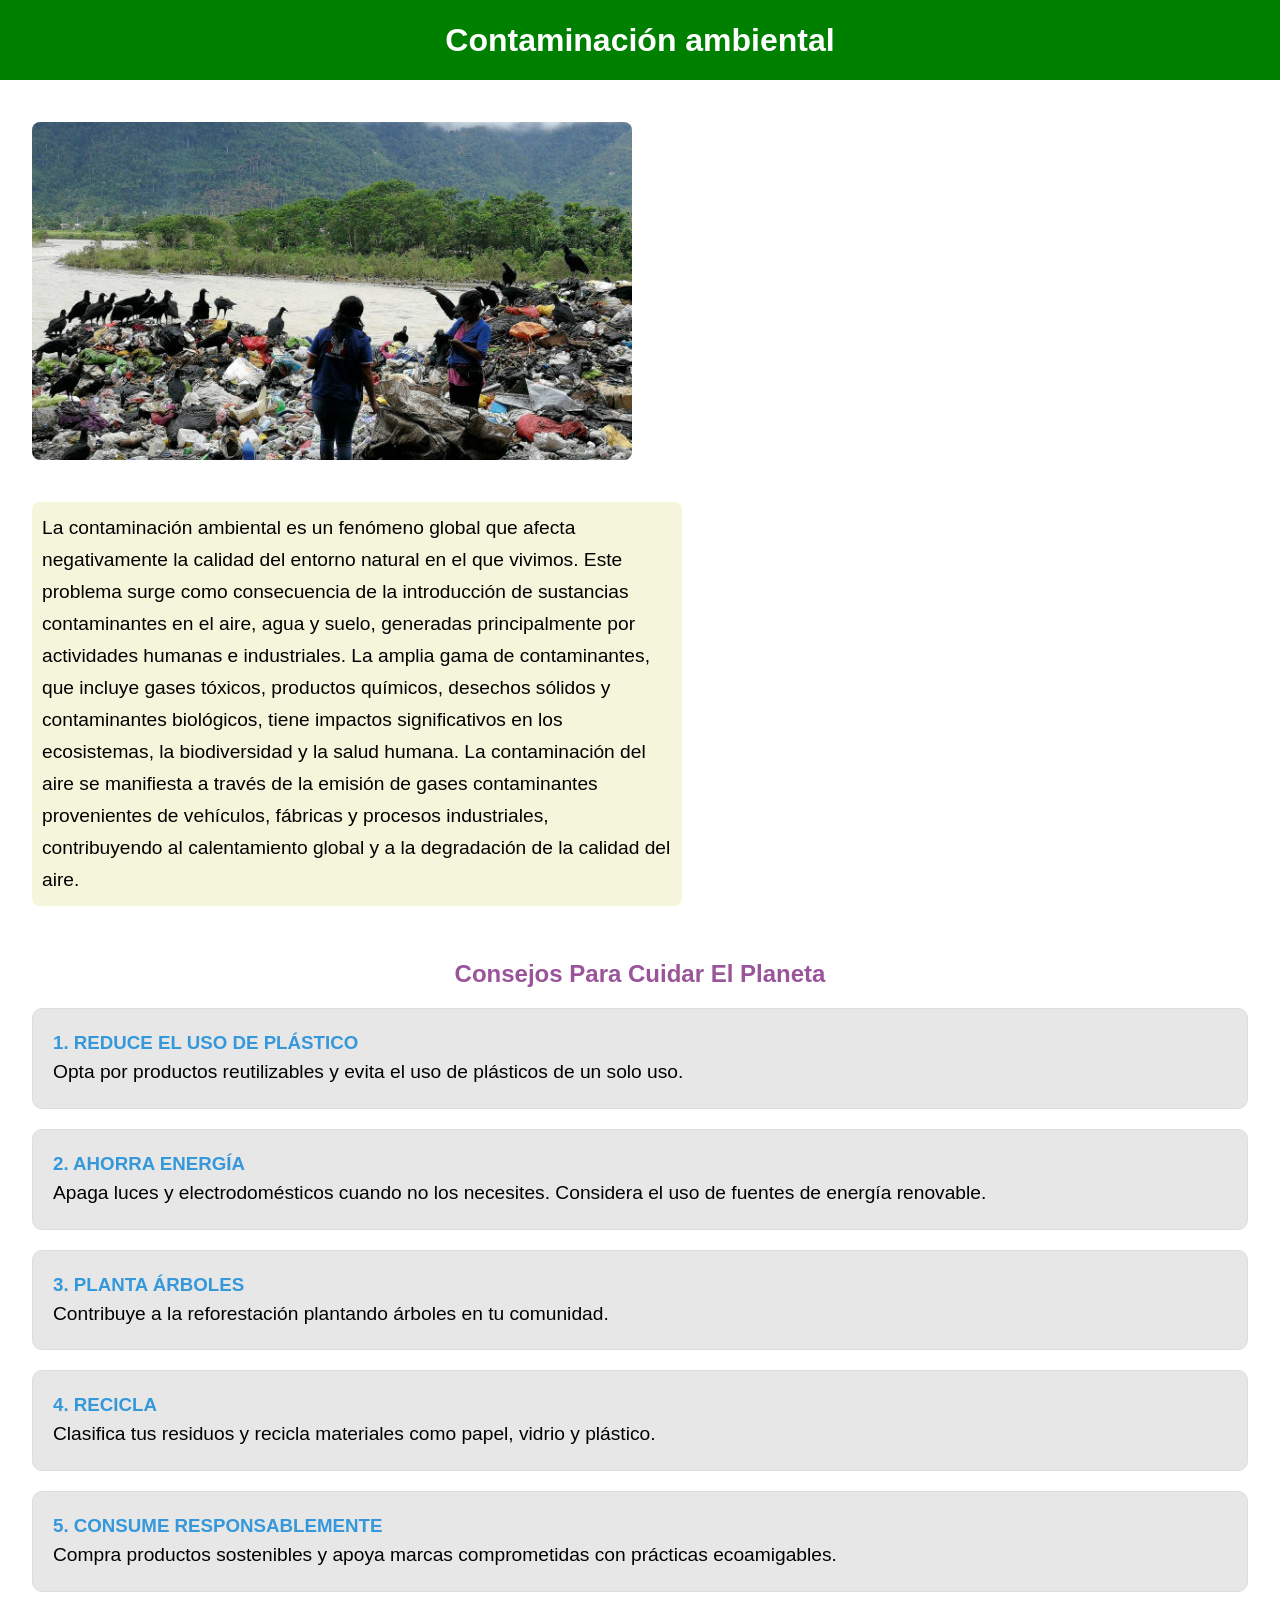
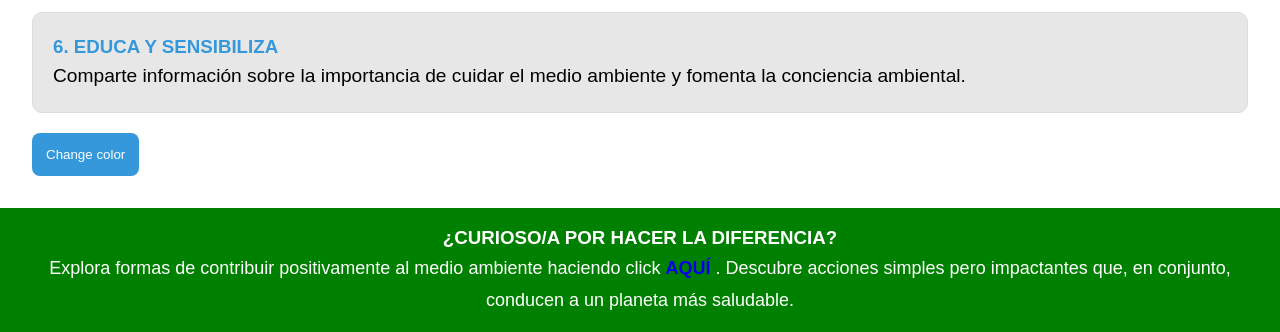
<file: index.html>
<!DOCTYPE html>
<html lang="en">
  <head>
    <meta charset="UTF-8" />
    <meta name="viewport" content="width=device-width, initial-scale=1.0" />
    <title>Environmental pollution</title>
    <link rel="stylesheet" type="text/css" href="styles.css" />
  </head>
  <body>
    <header>
      <h1>Contaminación ambiental</h1>
    </header>
    <main>
      <section>
        <div class="contaminacion-item">
          <div>
            <img src="assets/contaminacion.jpg" alt="contaminacion" />
          </div>
          <div class="texto-contaminacion">
            <p>
              La contaminación ambiental es un fenómeno global que afecta
              negativamente la calidad del entorno natural en el que vivimos.
              Este problema surge como consecuencia de la introducción de
              sustancias contaminantes en el aire, agua y suelo, generadas
              principalmente por actividades humanas e industriales. La amplia
              gama de contaminantes, que incluye gases tóxicos, productos
              químicos, desechos sólidos y contaminantes biológicos, tiene
              impactos significativos en los ecosistemas, la biodiversidad y la
              salud humana. La contaminación del aire se manifiesta a través de
              la emisión de gases contaminantes provenientes de vehículos,
              fábricas y procesos industriales, contribuyendo al calentamiento
              global y a la degradación de la calidad del aire.
            </p>
          </div>
        </div>
      </section>
      <section class="consejos-container">
        <h2>Consejos para Cuidar el Planeta</h2>
        <div class="consejo-box">
          <h3>1. Reduce el Uso de Plástico</h3>
          <p>
            Opta por productos reutilizables y evita el uso de plásticos de un
            solo uso.
          </p>
        </div>
        <div class="consejo-box">
          <h3>2. Ahorra Energía</h3>
          <p>
            Apaga luces y electrodomésticos cuando no los necesites. Considera
            el uso de fuentes de energía renovable.
          </p>
        </div>
        <div class="consejo-box">
          <h3>3. Planta Árboles</h3>
          <p>
            Contribuye a la reforestación plantando árboles en tu comunidad.
          </p>
        </div>
        <div class="consejo-box">
          <h3>4. Recicla</h3>
          <p>
            Clasifica tus residuos y recicla materiales como papel, vidrio y
            plástico.
          </p>
        </div>
        <div class="consejo-box">
          <h3>5. Consume Responsablemente</h3>
          <p>
            Compra productos sostenibles y apoya marcas comprometidas con
            prácticas ecoamigables.
          </p>
        </div>
        <div class="consejo-box">
          <h3>6. Educa y Sensibiliza</h3>
          <p>
            Comparte información sobre la importancia de cuidar el medio
            ambiente y fomenta la conciencia ambiental.
          </p>
        </div>
      </section>
      <button id="boton-color">Change color</button>
    </main>
    <footer>
      <h3>¿Curioso/a por Hacer la Diferencia?</h3>
      <p>
        Explora formas de contribuir positivamente al medio ambiente haciendo
        click
        <a href="https://www.google.com" target="_blank">AQUÍ
          </a>. Descubre acciones simples pero impactantes que, en conjunto, conducen
        a un planeta más saludable.
      </p>
    </footer>
    <script type="module" src="main.js"></script>
  </body>
</html>
</file>
<file: styles.css>
*,
*::before,
*::after {
  box-sizing: border-box;
}

body,
h1,
h2,
h3,
h4,
p,
figure,
blockquote,
dl,
dd {
  margin: 0;
  padding: 0;
}

body {
  min-height: 100vh;
  text-rendering: optimizeSpeed;
  line-height: 1.5;
}

img,
picture {
  max-width: 100%;
  display: block;
}

body {
  font-family: "Segoe UI", Tahoma, Geneva, Verdana, sans-serif;
}


main {
  max-width: 1440px;
  margin: auto;
  padding: 2rem;
}

header,
footer {
  background-color: green;
  padding: 1rem;
  color: white;
  display: grid;
  place-content: center;
  text-align: center;
}

a {
  font-weight: 600;
  text-decoration: none;
}

img {
  height: auto;
  border-radius: 8px;
  margin-top: 10px;
  margin-bottom: 10px;
}

p {
  line-height: 2rem;
  font-size: 1.2rem;
}

h2 {
  color: #9a549a;
  text-transform: capitalize;
  text-align: center;
  margin-bottom: 1rem;
}
h3 {
  color: white;
  text-transform: uppercase;
}

.consejos-container {
  margin-top: 50px;
}

.consejo-box {
  border: 1px solid #ddd;
  background-color: rgb(231, 231, 231);
  border-radius: 10px;
  padding: 20px;
  margin-bottom: 20px;
}

.consejo-box h3 {
  color: #3498db;
}

.consejo-box p {
  line-height: 1.6;
}

footer p {
  font-size: 18px;
}

.contaminacion-item {
  display: flex; 
  flex-wrap: wrap;
  gap: 2rem;
}

.texto-contaminacion {
  background-color: beige;
  max-width: 650px;
  padding: 10px;
  border-radius: 8px;
}

#boton-color {
  background-color: #3498db;
  padding: 14px;
  border: none;
  border-radius: 8px;
  cursor: pointer;
  color: white;
  &:hover {
    background-color: rgb(68, 165, 203);
  }
}
</file>
